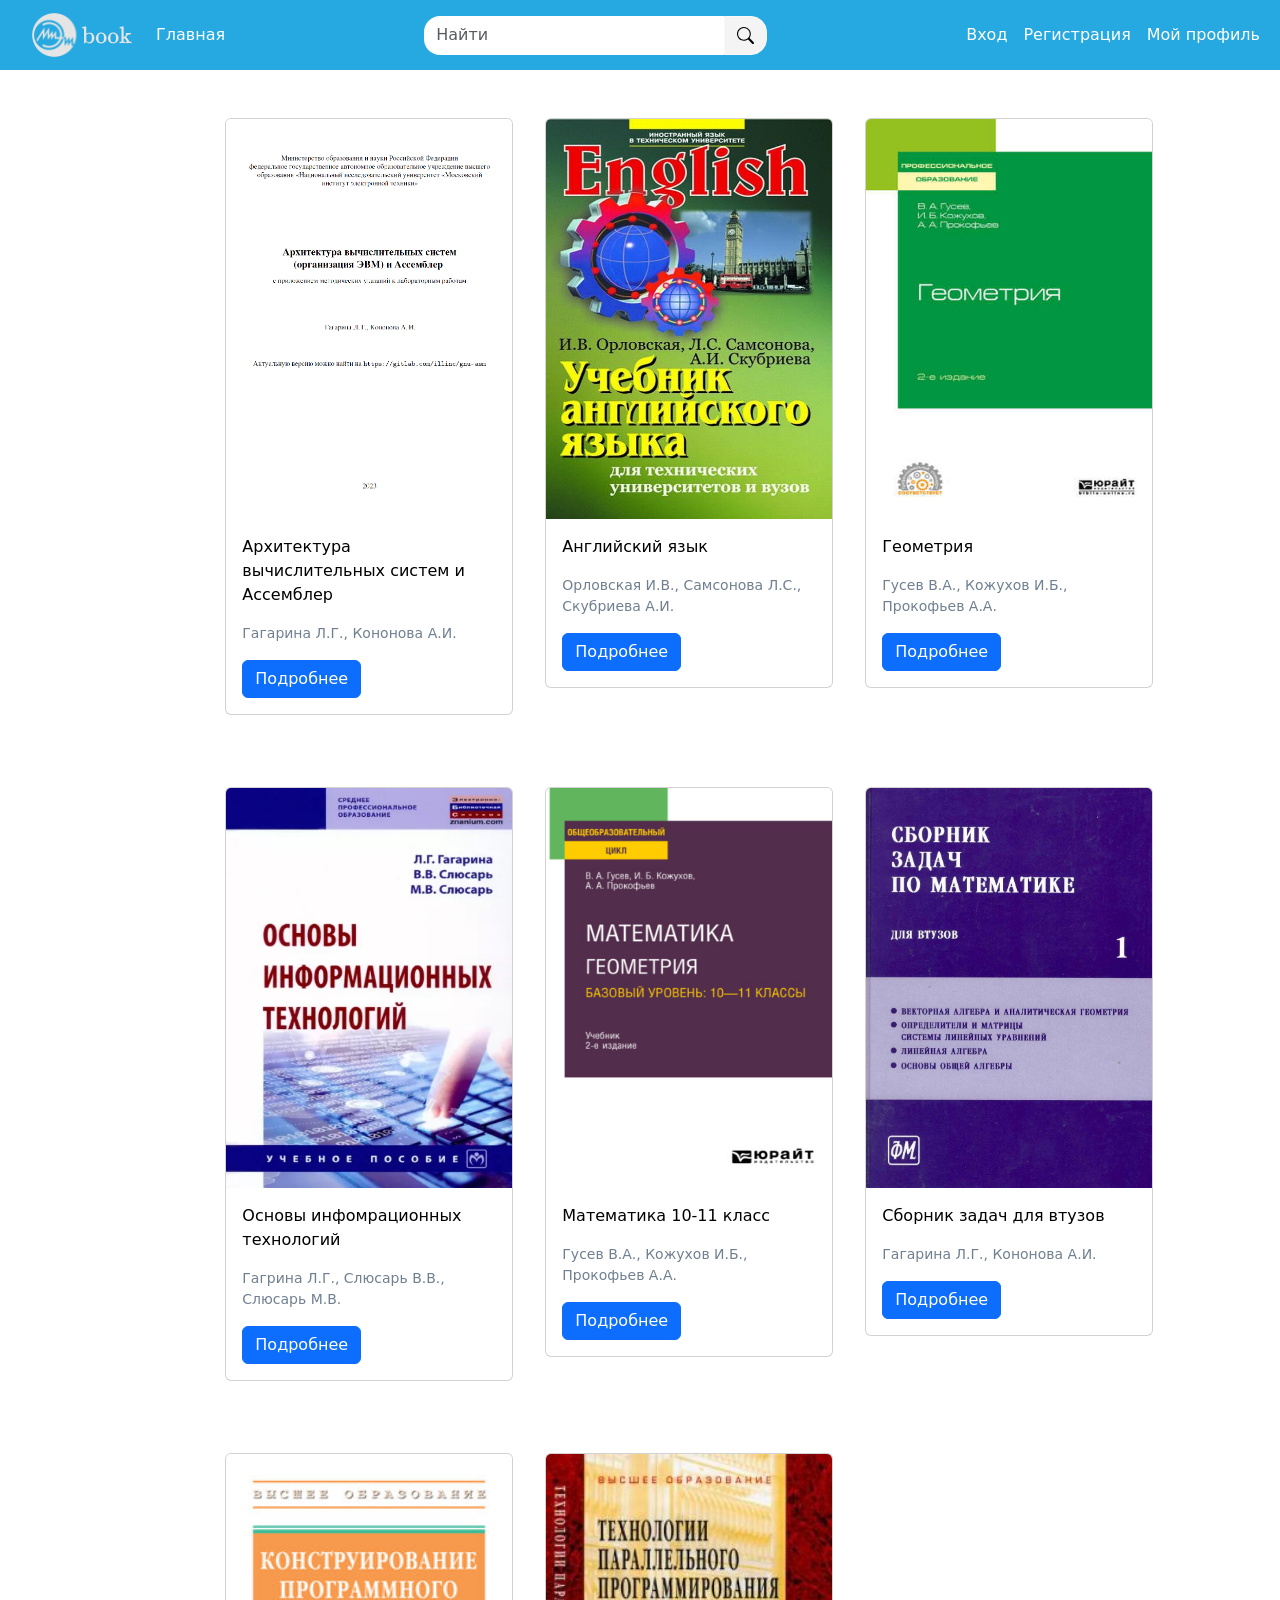
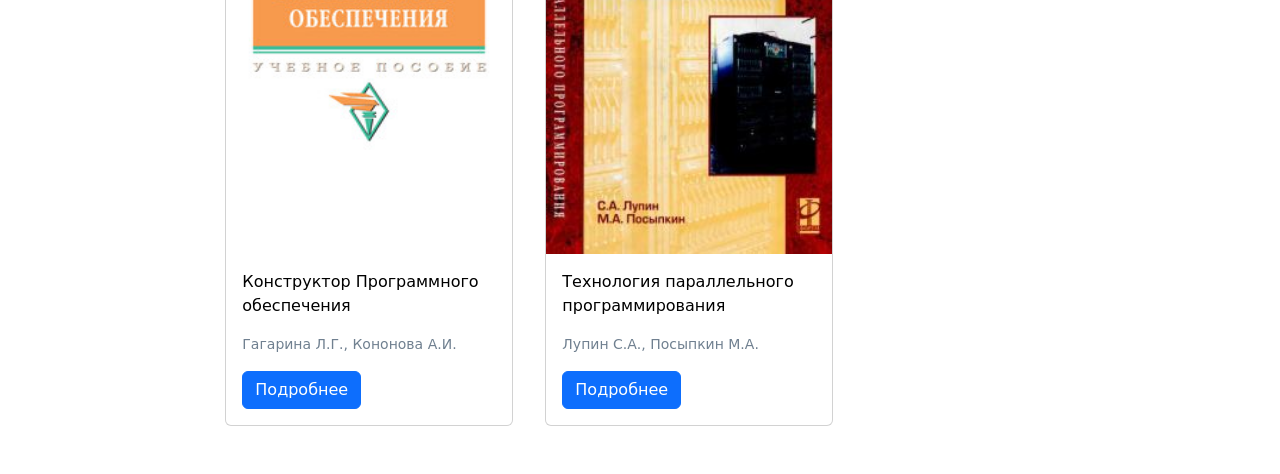
<file: index.html>
<!DOCTYPE html>
<html lang="ru">

<head>
    <meta charset="UTF-8" />
    <meta name="viewport" content="width=device-width, initial-scale=1.0" />
    <link href="https://cdn.jsdelivr.net/npm/bootstrap@5.3.3/dist/css/bootstrap.min.css" rel="stylesheet"
        integrity="sha384-QWTKZyjpPEjISv5WaRU9OFeRpok6YctnYmDr5pNlyT2bRjXh0JMhjY6hW+ALEwIH" crossorigin="anonymous" />
    <link rel="stylesheet" href="static/styles/style.css" />
    <title>MIET book</title>
</head>

<body>
    <header>
        <nav class="navbar navbar-expand-lg">
            <div class="container-fluid">

                <a class="navbar-brand" href="index.html"><img src="static/images/Group 1321316136.svg" alt=""
                        style="width: 100px;"></a>
                <button class="navbar-toggler" type="button" data-bs-toggle="collapse"
                    data-bs-target="#navbarTogglerDemo03" aria-controls="navbarTogglerDemo03" aria-expanded="false"
                    aria-label="Toggle navigation">
                    <span class="navbar-toggler-icon"></span>
                </button>
                <div class="collapse navbar-collapse" id="navbarTogglerDemo03">
                    <ul class="navbar-nav me-auto mb-2 mb-lg-0">

                        <li class="nav-item">
                            <a class="nav-link active" style="color: white;" aria-current="page" href="index.html">Главная</a>
                        </li>
                    </ul>

                    <ul class="navbar-nav flex-grow-2 mx-auto mb-2 mb-lg-0 search">
                        <li>
                            <form class="d-flex flex-nowrap" role="search">
                                <input class="form-control me-0 form-search" type="search" placeholder="Найти" aria-label="Search">
                                <button class="btn btn-light btn-search" type="submit">
                                    <svg xmlns="http://www.w3.org/2000/svg" width="17" height="25" fill="currentColor"
                                        class="bi bi-search" viewBox="0 0 16 16">
                                        <path
                                            d="M11.742 10.344a6.5 6.5 0 1 0-1.397 1.398h-.001q.044.06.098.115l3.85 3.85a1 1 0 0 0 1.415-1.414l-3.85-3.85a1 1 0 0 0-.115-.1zM12 6.5a5.5 5.5 0 1 1-11 0 5.5 5.5 0 0 1 11 0" />
                                    </svg>
                                </button>
                            </form>
                        </li>
                    </ul>

                    <ul class="navbar-nav ms-auto mb-2 mb-lg-0">
                        <li class="nav-item">
                            <a class="nav-link" href="login.html">Вход</a>
                        </li>

                        <li class="nav-item">
                            <a class="nav-link" href="registration.html">Регистрация</a>
                        </li>

                        <li class="nav-item">
                            <a class="nav-link" href="profile.html">Мой профиль</a>
                        </li>
                    </ul>

                </div>
            </div>
        </nav>
    </header>

    <section>
        <!-- Поиск для мобильных устройств -->
        <ul class="navbar-nav flex-fill mx-auto mb-2 mb-lg-0 search-mobile">
            <li>
                <form class="d-flex flex-nowrap" role="search">
                    <input class="form-control me-0 form-search" type="search" placeholder="Найти" aria-label="Search">
                    <button class="btn btn-light btn-search" type="submit">
                        <svg xmlns="http://www.w3.org/2000/svg" width="17" height="25" fill="currentColor"
                            class="bi bi-search" viewBox="0 0 16 16">
                            <path
                                d="M11.742 10.344a6.5 6.5 0 1 0-1.397 1.398h-.001q.044.06.098.115l3.85 3.85a1 1 0 0 0 1.415-1.414l-3.85-3.85a1 1 0 0 0-.115-.1zM12 6.5a5.5 5.5 0 1 1-11 0 5.5 5.5 0 0 1 11 0" />
                        </svg>
                    </button>
                </form>
            </li>
        </ul>

        <div class="container-fluid mt-4">
            <div class="row">
                <div class="col-lg-2">
                    <!-- Боковая панель -->
                </div>

                <div class="col-lg-9 col-md-12">

                    <div class="row">

                        <div class="col-lg-4 col-md-6 mt-4 mb-5">
                            <div class="card">

                                <a href="card.html">
                                    <img src="static/images/books/accembler.png" class="card-img-top"
                                        alt="Учебник по ассемблеру">
                                    <div class="card-body">
                                        <p class="card-text-name">Архитектура вычислительных систем и Ассемблер</p>
                                        <p class="card-text-author">Гагарина Л.Г., Кононова А.И.</p>
                                        <a href="card.html" class="btn btn-primary">Подробнее</a>
                                    </div>
                                </a>

                            </div>
                        </div>


                        <div class="col-lg-4 col-md-6 mt-4 mb-5">
                            <div class="card">

                                <a href="#">
                                    <img src="static/images/books/English.jpg" class="card-img-top"
                                        alt="Учебник по архитектуре">
                                    <div class="card-body">
                                        <p class="card-text-name">Английский язык</p>
                                        <p class="card-text-author">Орловская И.В., Самсонова Л.С., Скубриева А.И.</p>
                                        <a href="#" class="btn btn-primary">Подробнее</a>
                                    </div>
                                </a>

                            </div>
                        </div>


                        <div class="col-lg-4 col-md-6 mt-4 mb-5">
                            <div class="card">
                                <a href="#">
                                    <img src="static/images/books/geometry.jpg" class="card-img-top"
                                        alt="Учебник по электронике">
                                    <div class="card-body">
                                        <p class="card-text-name">Геометрия</p>
                                        <p class="card-text-author">Гусев В.А., Кожухов И.Б., <br>Прокофьев А.А.</p>
                                        <a href="#" class="btn btn-primary">Подробнее</a>
                                    </div>
                                </a>
                            </div>
                        </div>

                        <div class="col-lg-4 col-md-6 mt-4 mb-5">
                            <div class="card">
                                <a href="#">
                                    <img src="static/images/books/inform.webp" class="card-img-top"
                                        alt="Учебник по электронике">
                                    <div class="card-body">
                                        <p class="card-text-name">Основы инфомрационных технологий</p>
                                        <p class="card-text-author">Гагрина Л.Г., Слюсарь В.В., <br>Слюсарь М.В.</p>
                                        <a href="#" class="btn btn-primary">Подробнее</a>
                                    </div>
                                </a>
                            </div>
                        </div>

                        <div class="col-lg-4 col-md-6 mt-4 mb-5">
                            <div class="card">
                                <a href="#">
                                    <img src="static/images/books/math 10-11.jpg" class="card-img-top"
                                        alt="Учебник по электронике">
                                    <div class="card-body">
                                        <p class="card-text-name">Математика 10-11 класс</p>
                                        <p class="card-text-author">Гусев В.А., Кожухов И.Б., <br>Прокофьев А.А.</p>
                                        <a href="#" class="btn btn-primary">Подробнее</a>
                                    </div>
                                </a>
                            </div>
                        </div>

                        <div class="col-lg-4 col-md-6 mt-4 mb-5">
                            <div class="card">
                                <a href="#">
                                    <img src="static/images/books/math.jpg" class="card-img-top"
                                        alt="Учебник по электронике">
                                    <div class="card-body">
                                        <p class="card-text-name">Сборник задач для втузов</p>
                                        <p class="card-text-author">Гагарина Л.Г., Кононова А.И.</p>
                                        <a href="#" class="btn btn-primary">Подробнее</a>
                                    </div>
                                </a>
                            </div>
                        </div>

                        <div class="col-lg-4 col-md-6 mt-4 mb-5">
                            <div class="card">
                                <a href="#">
                                    <img src="static/images/books/Po.jpg" class="card-img-top"
                                        alt="Учебник по электронике">
                                    <div class="card-body">
                                        <p class="card-text-name">Конструктор Программного обеспечения</p>
                                        <p class="card-text-author">Гагарина Л.Г., Кононова А.И.</p>
                                        <a href="#" class="btn btn-primary">Подробнее</a>
                                    </div>
                                </a>
                            </div>
                        </div>

                        <div class="col-lg-4 col-md-6 mt-4 mb-5">
                            <div class="card">
                                <a href="#">
                                    <img src="static/images/books/proga.jpg" class="card-img-top"
                                        alt="Учебник по электронике">
                                    <div class="card-body">
                                        <p class="card-text-name">Технология параллельного программирования</p>
                                        <p class="card-text-author">Лупин С.А., Посыпкин М.А.</p>
                                        <a href="#" class="btn btn-primary">Подробнее</a>
                                    </div>
                                </a>
                            </div>
                        </div>


                    </div>
                </div>

                <div class="col-lg-1 col-md-1">
                    <!-- Боковая панель -->
                </div>

            </div>
        </div>

    </section>

    <footer>
    </footer>

    <script src="https://cdn.jsdelivr.net/npm/bootstrap@5.3.3/dist/js/bootstrap.bundle.min.js"
        integrity="sha384-YvpcrYf0tY3lHB60NNkmXc5s9fDVZLESaAA55NDzOxhy9GkcIdslK1eN7N6jIeHz"
        crossorigin="anonymous"></script>
</body>

</html>
</file>
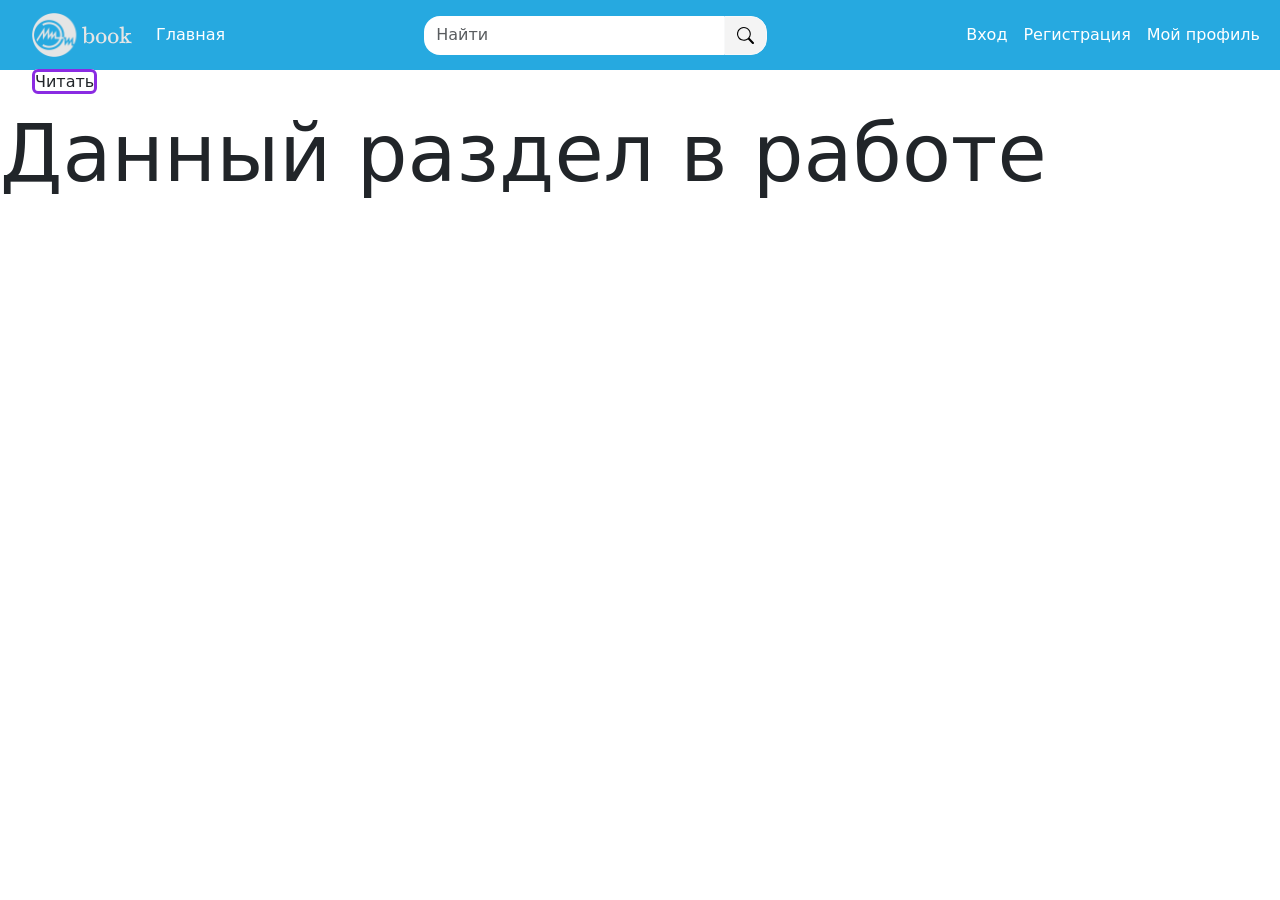
<file: card.html>
<!DOCTYPE html>
<html lang="en">
<head>
    <meta charset="UTF-8">
    <meta name="viewport" content="width=device-width, initial-scale=1.0">
    <title>Card</title>
    <link href="https://cdn.jsdelivr.net/npm/bootstrap@5.3.3/dist/css/bootstrap.min.css" rel="stylesheet"
    integrity="sha384-QWTKZyjpPEjISv5WaRU9OFeRpok6YctnYmDr5pNlyT2bRjXh0JMhjY6hW+ALEwIH" crossorigin="anonymous" />
    <link rel="stylesheet" href="static/styles/style.css">
    <link rel="stylesheet" href="static/styles/card.css">
</head>
<body>

    <header>
        <nav class="navbar navbar-expand-lg">
            <div class="container-fluid">

                <a class="navbar-brand" href="index.html"><img src="static/images/Group 1321316136.svg" alt=""
                        style="width: 100px;"></a>
                <button class="navbar-toggler" type="button" data-bs-toggle="collapse"
                    data-bs-target="#navbarTogglerDemo03" aria-controls="navbarTogglerDemo03" aria-expanded="false"
                    aria-label="Toggle navigation">
                    <span class="navbar-toggler-icon"></span>
                </button>
                <div class="collapse navbar-collapse" id="navbarTogglerDemo03">
                    <ul class="navbar-nav me-auto mb-2 mb-lg-0">

                        <li class="nav-item">
                            <a class="nav-link active" style="color: white;" aria-current="page" href="index.html">Главная</a>
                        </li>
                    </ul>

                    <ul class="navbar-nav flex-grow-2 mx-auto mb-2 mb-lg-0 search">
                        <li>
                            <form class="d-flex flex-nowrap" role="search">
                                <input class="form-control me-0 form-search" type="search" placeholder="Найти" aria-label="Search">
                                <button class="btn btn-light btn-search" type="submit">
                                    <svg xmlns="http://www.w3.org/2000/svg" width="17" height="25" fill="currentColor"
                                        class="bi bi-search" viewBox="0 0 16 16">
                                        <path
                                            d="M11.742 10.344a6.5 6.5 0 1 0-1.397 1.398h-.001q.044.06.098.115l3.85 3.85a1 1 0 0 0 1.415-1.414l-3.85-3.85a1 1 0 0 0-.115-.1zM12 6.5a5.5 5.5 0 1 1-11 0 5.5 5.5 0 0 1 11 0" />
                                    </svg>
                                </button>
                            </form>
                        </li>
                    </ul>

                    <ul class="navbar-nav ms-auto mb-2 mb-lg-0">
                        <li class="nav-item">
                            <a class="nav-link" href="login.html">Вход</a>
                        </li>

                        <li class="nav-item">
                            <a class="nav-link" href="registration.html">Регистрация</a>
                        </li>

                        <li class="nav-item">
                            <a class="nav-link" href="profile.html">Мой профиль</a>
                        </li>
                    </ul>

                </div>
            </div>
        </nav>
    </header>


    <section>
        <a class="card" href="https://drive.google.com/file/d/1q5u2R1sts_3LQZ6vhko6XE2-iix-Ll42/view?usp=drive_link">Читать</a>
        <p>Данный раздел в работе</p>
    </section>


    <footer>

    </footer>

    <script src="https://cdn.jsdelivr.net/npm/bootstrap@5.3.3/dist/js/bootstrap.bundle.min.js"
    integrity="sha384-YvpcrYf0tY3lHB60NNkmXc5s9fDVZLESaAA55NDzOxhy9GkcIdslK1eN7N6jIeHz"
    crossorigin="anonymous"></script>
</body>
</html>
</file>
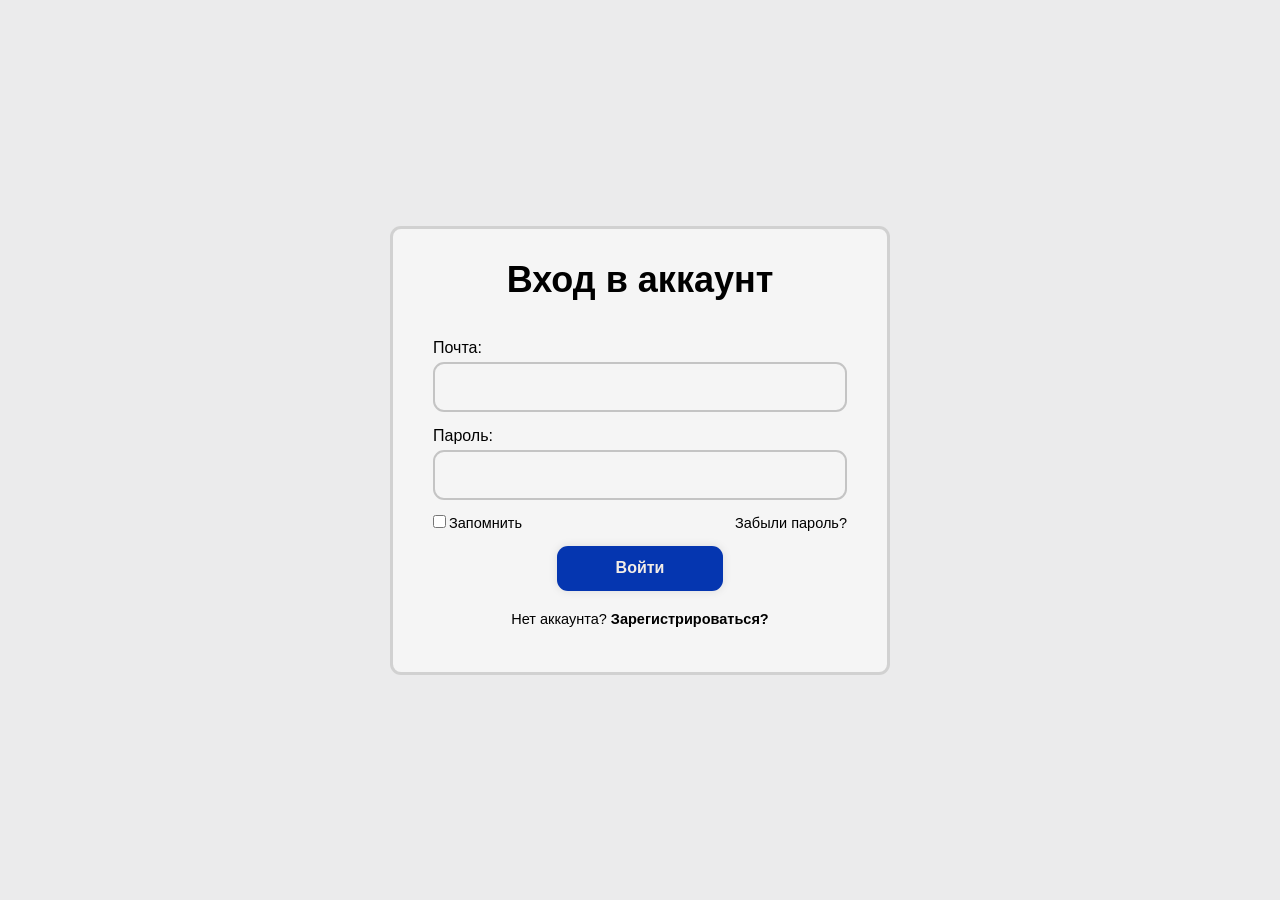
<file: login.html>
<!DOCTYPE html>
<html lang="en">
<head>
    <meta charset="UTF-8">
    <meta http-equiv="X-UA-Compatible" content="IE=edge">
    <meta name="viewport" content="width=device-width, initial-scale=1.0">
    <title>Вход</title>
    <link href="https://unpkg.com/boxicons@2.1.4/css/boxicons.min.css" rel="stylesheet">
    <link rel="stylesheet" href="static/styles/login.css">
</head>
<body>
    <div class="container">
        <form action="/" class="form" id="loginForm">
            <h1>Вход в аккаунт</h1>
            <div class="form-group">
                <label for="email" id="label">Почта:</label>
                <input type="text" id="mail" name="email">
                <div class='error'></div>
            </div>
            <div class="form-group">
                <label for="password" id="label">Пароль:</label>
                <input type="password" id="password" name="password">
                <div class='error'></div>
            </div>
            
            <div class="remember-forgot">
                <label><input type="checkbox">Запомнить</label>
                <a href="#">Забыли пароль?</a>
            </div>

            <button type="sumbit" class="btn">Войти</button>

            <div class="registration">
                <p>Нет аккаунта? <a href="registration.html">Зарегистрироваться?</a></p>
            </div>
        </form>
    </div>
    <script src="static/js/login.js"></script>
</body>
</html>
</file>
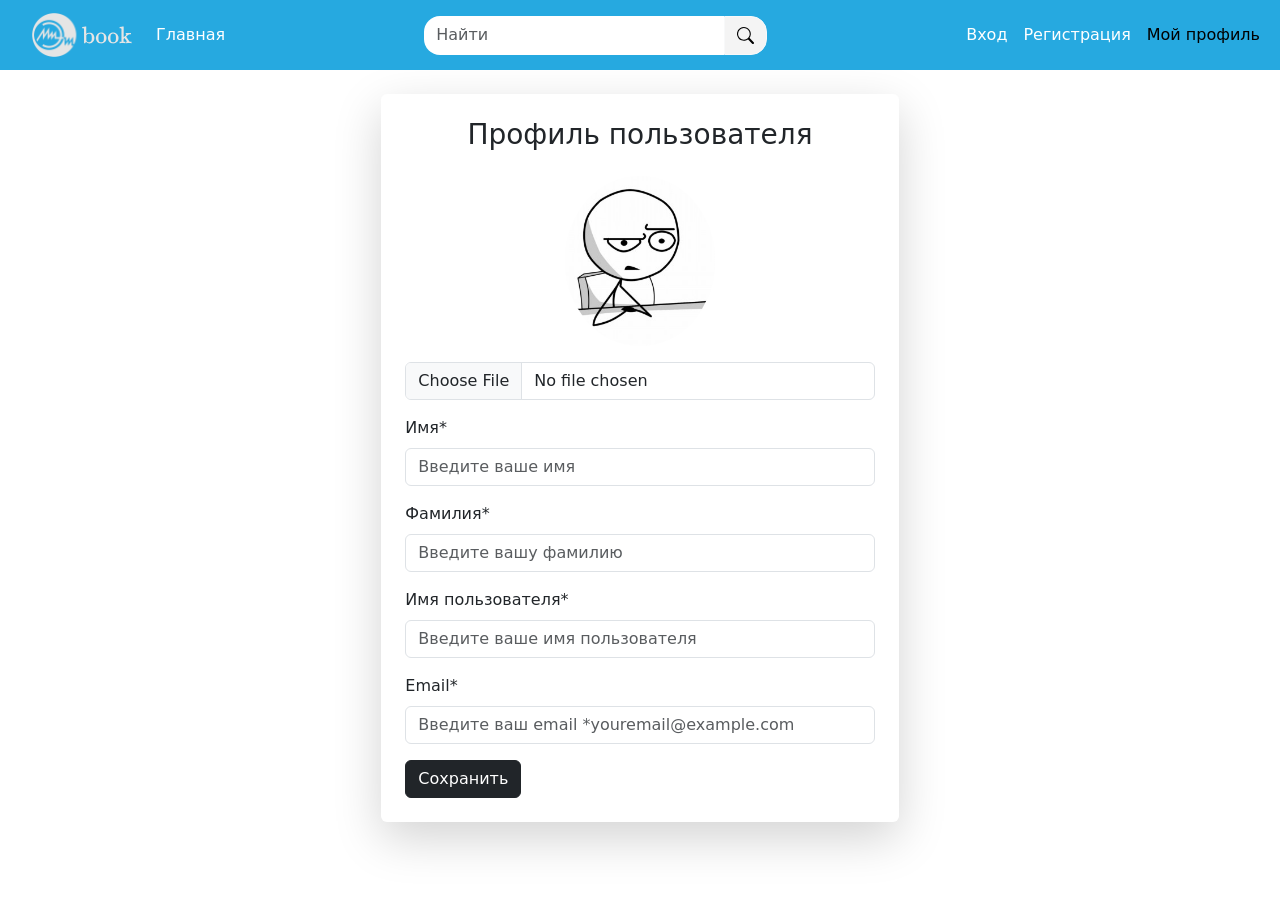
<file: profile.html>
<!DOCTYPE html>
<html lang="en">
<head>
    <meta charset="UTF-8">
    <meta name="viewport" content="width=device-width, initial-scale=1.0">
    <title>Document</title>
    <link href="https://cdn.jsdelivr.net/npm/bootstrap@5.3.3/dist/css/bootstrap.min.css" rel="stylesheet"
    integrity="sha384-QWTKZyjpPEjISv5WaRU9OFeRpok6YctnYmDr5pNlyT2bRjXh0JMhjY6hW+ALEwIH" crossorigin="anonymous" />
    <link rel="stylesheet" href="static/styles/style.css">
    <link rel="stylesheet" href="static/styles/profile.css">
</head>

<body>
    <header>
        <nav class="navbar navbar-expand-lg">
            <div class="container-fluid">

                <a class="navbar-brand" href="index.html"><img src="static/images/Group 1321316136.svg" alt=""
                        style="width: 100px;"></a>
                <button class="navbar-toggler" type="button" data-bs-toggle="collapse"
                    data-bs-target="#navbarTogglerDemo03" aria-controls="navbarTogglerDemo03" aria-expanded="false"
                    aria-label="Toggle navigation">
                    <span class="navbar-toggler-icon"></span>
                </button>
                <div class="collapse navbar-collapse" id="navbarTogglerDemo03">
                    <ul class="navbar-nav me-auto mb-2 mb-lg-0">

                        <li class="nav-item">
                            <a class="nav-link" style="color: white;" aria-current="page" href="index.html">Главная</a>
                        </li>
                    </ul>

                    <ul class="navbar-nav flex-grow-2 mx-auto mb-2 mb-lg-0 search">
                        <li>
                            <form class="d-flex flex-nowrap" role="search">
                                <input class="form-control me-0 form-search" type="search" placeholder="Найти" aria-label="Search">
                                <button class="btn btn-light btn-search" type="submit">
                                    <svg xmlns="http://www.w3.org/2000/svg" width="17" height="25" fill="currentColor"
                                        class="bi bi-search" viewBox="0 0 16 16">
                                        <path
                                            d="M11.742 10.344a6.5 6.5 0 1 0-1.397 1.398h-.001q.044.06.098.115l3.85 3.85a1 1 0 0 0 1.415-1.414l-3.85-3.85a1 1 0 0 0-.115-.1zM12 6.5a5.5 5.5 0 1 1-11 0 5.5 5.5 0 0 1 11 0" />
                                    </svg>
                                </button>
                            </form>
                        </li>
                    </ul>

                    <ul class="navbar-nav ms-auto mb-2 mb-lg-0">
                        <li class="nav-item">
                            <a class="nav-link" href="login.html">Вход</a>
                        </li>

                        <li class="nav-item">
                            <a class="nav-link" href="registration.html">Регистрация</a>
                        </li>

                        <li class="nav-item">
                            <a class="nav-link active" href="profile.html">Мой профиль</a>
                        </li>
                    </ul>

                </div>
            </div>
        </nav>
    </header>

    <section>
        <!-- Профиль с данными пользователя -->
        <div class="col-md-5 mx-auto mt-4">
            <div class=" bg-white p-4 mb-4 mx-2 rounded shadow-lg">
                <h3 class="text-center mb-4">Профиль пользователя</h3>
                <form>
                    <div class="row">
                        <div class="col-md-12 mb-3 text-center">
                            <img src="static/images/baseavatar.jpg"
                                alt="Аватар пользователя" class="img-fluid rounded-circle"
                                style="max-width: 150px;">
                            <input type="file" class="form-control mt-3" id="avatar"
                                accept="image/*">
                        </div>
                        <div class="col-md-12 mb-3">
                            <label for="firstName" class="form-label">Имя*</label>
                            <input type="text" class="form-control" id="firstName"
                                placeholder="Введите ваше имя" value="" required>
                        </div>
                        <div class="col-md-12 mb-3">
                            <label for="lastName" class="form-label">Фамилия*</label>
                            <input type="text" class="form-control" id="lastName"
                                placeholder="Введите вашу фамилию" value="" required>
                        </div>
                        <div class="col-md-12 mb-3">
                            <label for="username" class="form-label">Имя пользователя*</label>
                            <input type="text" class="form-control" id="username"
                                placeholder="Введите ваше имя пользователя" value="" required>
                        </div>
                        <div class="col-md-12 mb-3">
                            <label for="email" class="form-label">Email*</label>
                            <input type="email" class="form-control" id="email"
                                placeholder="Введите ваш email *youremail@example.com" value=""
                                required>
                        </div>
                    </div>
                    <button type="submit" class="btn btn-dark">Сохранить</button>
                </form>
            </div>
        </div>
    </section>
    
</body>
</html>
</file>
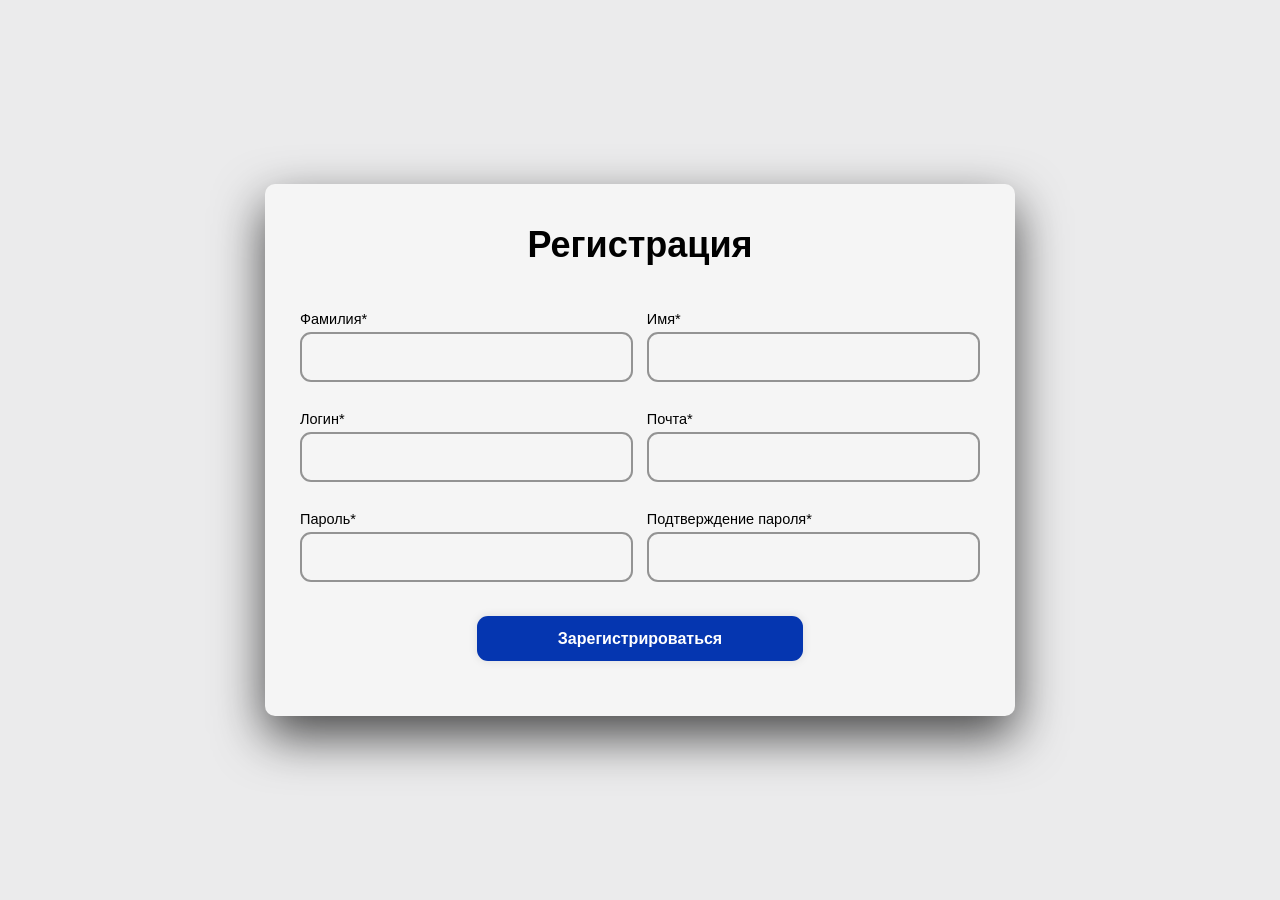
<file: registration.html>
<!DOCTYPE html>
<html lang="en">
<head>
    <meta charset="UTF-8">
    <meta http-equiv="X-UA-Compatible" content="IE=edge">
    <meta name="viewport" content="width=device-width, initial-scale=1.0">
    <title>Регистрация</title>
    <link href="https://unpkg.com/boxicons@2.1.4/css/boxicons.min.css" rel="stylesheet">
    <link rel="stylesheet" href="static/styles/registration.css">
</head>

<body>
    <div class="container">
        <form action="" id="regForm">
            <h1>Регистрация</h1>

            <div class="input-group">
                <div class="input-field">
                    <label for="Фамилия" id="label">Фамилия*</label>
                    <input type="text" id="surename">
                    <div class="error"></div>
                </div>
                <div class="input-field">
                    <label for="Имя" id="label">Имя*</label>
                    <input type="text" id="name">
                    <div class="error"></div>
                </div>
            </div>

            <div class="input-group">
                <div class="input-field">
                    <label for="Логин" id="label">Логин*</label>
                    <input type="login" id="login">
                    <div class="error"></div>
                </div>
                <div class="input-field">
                    <label for="Почта" id="label">Почта*</label>
                    <input type="text" id="mail">
                    <div class="error"></div>
                </div>
            </div>

            <div class="input-group">
                <div class="input-field">
                    <label for="Пароль" id="label">Пароль*</label>
                    <input type="password" id="password">
                    <div class="error"></div>
                </div>
                <div class="input-field">
                    <label for="Подтверждение пароля" id="label">Подтверждение пароля*</label>
                    <input type="password" id="passwordVerification">
                    <div class="error"></div>
                </div>
            </div>

            
            <button type="submit" class="btn">Зарегистрироваться</button>


        </form>
    </div>
    <script src="static/js/registration.js"></script>
</body>

</html>
</file>
<file: static/styles/style.css>
body{
    /* background-color: rgba(255, 255, 255, 0.657) */
    background-image: url()
}
/* Навигационная панель (шапка) */
.nav-item{
    margin-inline: 1;
}

.navbar{
    background-color: #26A9E0;
}

.main{
    float: left !important;
}

.navbar-brand{
    padding-left: 1em;
}

.nav-link{
    color:white
}
    

.search-mobile{
    display: none;
}

@media(max-width: 1000px){
    .search{
        display: none;
    }
    .search-mobile{
        display: inline-block;
        border: solid;
        border-radius: 0;
        border-bottom-right-radius: 1em;
        border-top-right-radius: 1em;
        border-bottom-left-radius:1em;
        border-top-left-radius:1em;
        border-color: grey;

    }
}


.form-search{
    border: none;
    border-radius: 0;
    border-bottom-left-radius:1em;
    border-top-left-radius:1em;
    width: 300px;
}
.btn-search{
    background-color: rgb(244, 244, 244);
    border-radius: 0;
    border-bottom-right-radius: 1em;
    border-top-right-radius: 1em;
}

.navbar-brand:hover{
    animation: anim_logo 2s linear 0s 1 alternate both;
}

@keyframes anim_logo {
	0% {
		animation-timing-function: ease-out;
		transform: scale(1);
		transform-origin: center center;
	}

	10% {
		animation-timing-function: ease-in;
		transform: scale(0.91);
	}

	17% {
		animation-timing-function: ease-out;
		transform: scale(0.98);
	}

	33% {
		animation-timing-function: ease-in;
		transform: scale(0.87);
	}

	45% {
		animation-timing-function: ease-out;
		transform: scale(1);
	}
}

.nav-item:hover{
    background-color: #21a0d6b5;
}

/* Главная часть */
/* Карточки */


.card-text-author{
    font-size: 14px;
    color: slategrey
}

a{
    text-decoration: none;
    color:black
}

.card a:hover{
    color: #0077FF;
}

.card{
    width: 18rem;
}

.card img{
    height: 25rem;
}
</file>
<file: static/styles/card.css>
.card{
    margin-left: 2em;
    border: solid;
    border-color:blueviolet;
    display: inline;
    
}

p{
    font-size: 5em;
}
</file>
<file: static/styles/login.css>
* {
    margin: 0;
    padding: 0;
    box-sizing: border-box;
    font-family: "Poppins", sans-serif;
  }
  
  body{
    display: flex;
    justify-content: center;
    align-items: center;
    min-height: 100vh;
    background: rgba(210, 210, 212, 0.429);

  }
  
  .container{
    width: 500px;
    background-color: whitesmoke;
    color: black;
    border-radius: 11px;
    padding: 30px 40px;
    border: 3.5px solid rgba(66, 65, 65, 0.2);
     
  }


  .container h1{
    text-align: center;
    font-size: 36px;
  }

  .container .form-group{
    position: relative;
    width: 100%;
    height: 50px;
    margin: 38px 0;
  }


  .container .form-group label{
    display: block;
    text-decoration: none;
    margin-bottom: 5px;
  }

  .form-group input{
    width: 100%;
    height: 100%;
    background: transparent;
    border: none;
    outline: none;
    border: 2px solid rgba(0,0,0, .2);
    border-radius: 11px;
    font-size: 16px;
    color: #000;
    padding: 20px 45px 20px 20px;
  }

  .form-group input::placeholder{

    color: black;
    
  }


  .form-group input:focus {
    outline: 0;
  }

  .form-group.error input{
    border-color: #ff3860;
  }

  .form-group .error{
    display: block;
    color:#ff3860;
    font-size: 10px;
    height: 13px;
    margin-top: 3px;
    margin-left: 2px;
  }
  
  .form-group.success input{
    border-color: rgb(5, 54, 176);
  }

  
  .container .remember-forgot{
    display: flex;
    justify-content: space-between;
    font-size: 14.5px;
    margin: -10px 0px 15px;
    padding-top: 10px;
  }

  .remember-forgot label input{
    accent-color: rgb(5, 54, 176);
    margin-right: 3px;
  }

  .remember-forgot a{
    color: #000;
    text-decoration: none;
  }
  
  .remember-forgot a:hover{
    text-decoration: underline;
  }

  .container .btn {
    width: 40%;
    height: 45px;
    margin: auto;
    display: block;
    background-color: rgb(5, 54, 176);
    border: none;
    outline: none;
    border-radius: 11px;
    cursor: pointer;
    box-shadow: 0 0 10px rgba(0,0,0, .1);
    font-size: 16px;
    color: rgb(243, 237, 230);
    font-weight: 600;
  }

  .container .registration{
    font-size: 14.5px;
    text-align: center;
    margin: 20px 0 15px
  }

  .registration p a {
    color: black;
    text-decoration: none;
    font-weight: 600;
  }

  .registration p a:hover{
    text-decoration: underline;

  }
</file>
<file: static/styles/profile.css>
body {
    background-repeat: no-repeat;
    background-attachment: fixed;
    background-position: center center;
    background-size: cover;
    height: 100%;
  }
  
  .dropdown-toggle::after {
    content: none;
  }
  
  .custom-shadow {
    box-shadow: 5px 5px 25px 19px #000000;
  }
  
  .product_id {
    color: gray;
    font-size: 15px;
  }
  
  .badge.bg-warning.text-dark {
    position: absolute;
    top: 10px;
    right: 5px;
    z-index: 1;
    padding: 5px 10px;
    border-radius: 3px;
    font-size: 1rem;
    box-shadow: 2px 2px 15px 9px #000000;
  }
  
  .badge-banner {
    top: 80%;
    border-radius: 15px;
    font-size: 0.7rem;
  }
</file>
<file: static/styles/registration.css>
*{
    margin: 0;
    padding: 0;
    box-sizing: border-box;
    font-family: "Poppins", sans-serif;
}

body{
    display: flex;
    justify-content: center;
    align-items: center;
    min-height: 100vh;
    background-color: rgba(210, 210, 212, 0.429);

}


.container {
    width: 750px;
    background: whitesmoke;
    border-radius: 10px;
    color: black;
    padding: 40px 35px 55px;
    box-shadow: 0 20px 50px rgba(0,0,0, .70);
}

.container h1{
    font-size: 36px;
    background: whitesmoke;
    text-align: center;
    margin-bottom: 20px;
}

.container .input-group{
    display: flex;
    justify-content: space-between;
    flex-wrap: wrap;
    background: whitesmoke;
}

.input-group .input-field{
    position: relative;
    width: 49%;
    height: 50px;
    margin: 25px 0px;
}

.input-group .input-field input{
    width: 100%;
    height: 100%;
    background: transparent;
    border: 2px solid rgba(0, 0, 0, 0.4);
    outline: none;
    font-size: 16px;
    color: black;
    border-radius: 11px;
    padding-left: 11px;
}

.input-group .input-field input::placeholder{
    color: black;
}

.input-group .input-field input:focus {
    outline: 0;
}

.input-group .input-field.error input{
    border-color: #ff3860;
}

.input-group .input-field .error{
    display: block;
    color:#ff3860;
    font-size: 10px;
    height: 13px;
    margin-top: 2px;
}


.input-group .input-field.success input{
    border-color: #09c360;
}

.input-field label{
    display: block;
    text-decoration: none;
    margin-bottom: 5px;
}

.container label{
    font-size: 14.5px;
}


.container .btn{
    width: 48%;
    height: 45px;
    background: rgb(5, 54, 176);
    border: none;
    margin: auto;
    display: block;
    outline: none;
    border-radius: 11px;
    box-shadow: 0 0 10px rgba(0,0,0, .1);
    cursor: pointer;
    font-size: 16px;
    color: white;
    font-weight: 600;
    margin-top: 30px;
}
</file>
